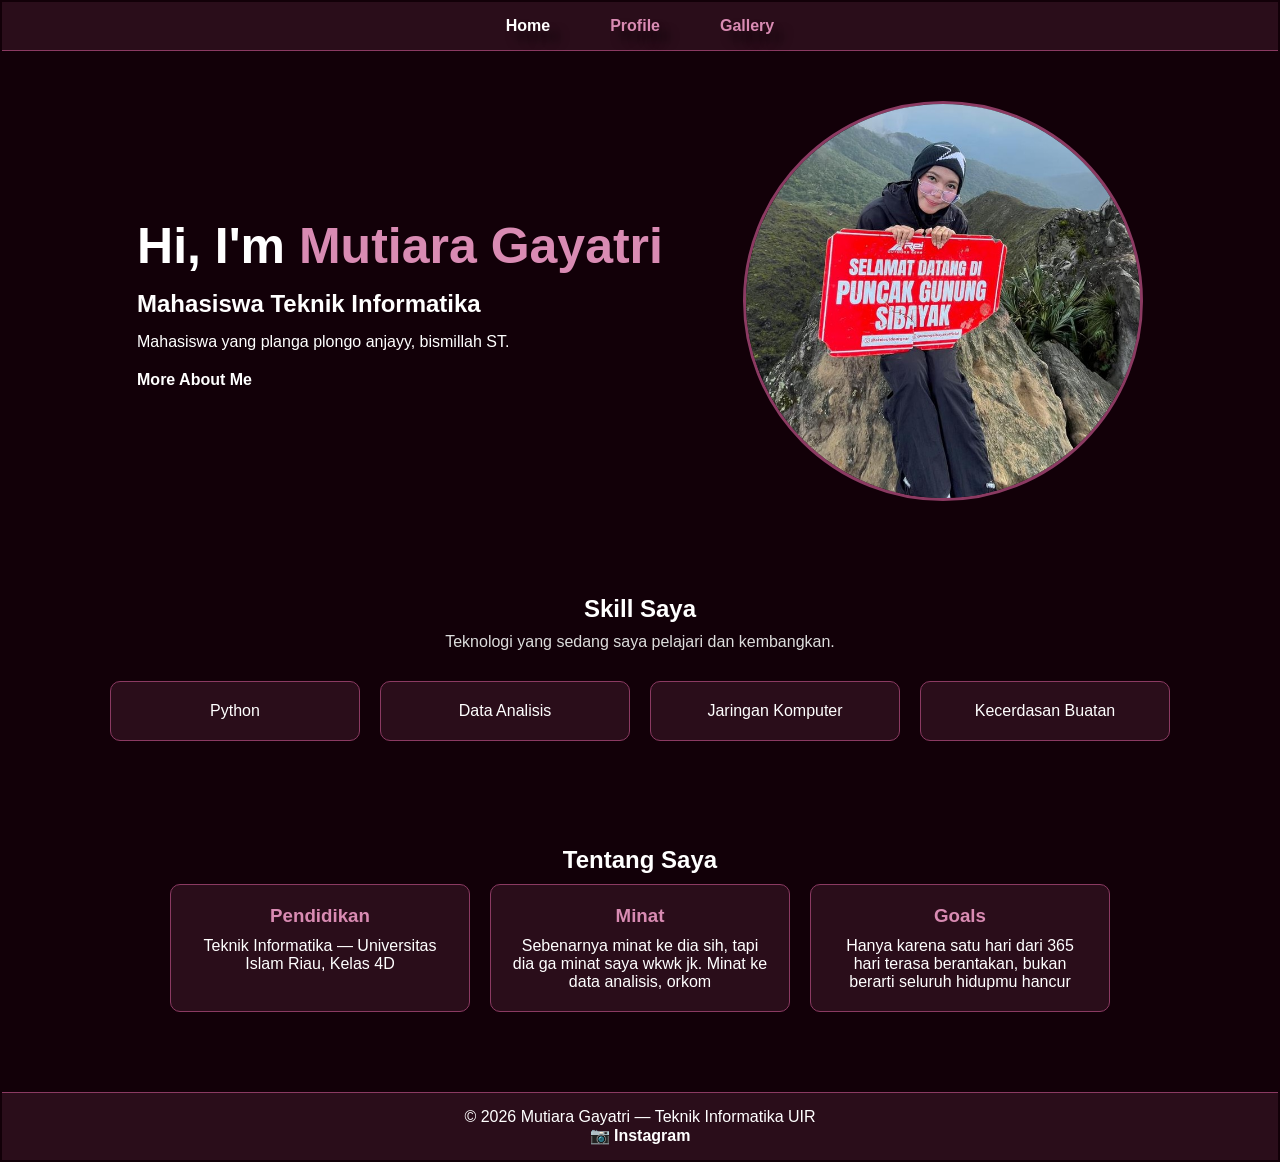
<file: index.html>
<!DOCTYPE html>
<html lang="id">

<head>
    <meta charset="UTF-8">
    <meta name="viewport" content="width=device-width, initial-scale=1.0">
    <title>Portofolio — Mutiara Gayatri</title>
    <link rel="stylesheet" href="index.css">
</head>

<body>

    <nav>
        <ul>
            <li><a href="index.html" class="active">Home</a></li>
            <li><a href="profile.html">Profile</a></li>
            <li><a href="gallery.html">Gallery</a></li>
        </ul>
    </nav>

    <div class="hero">
        <div class="hero-left">
            <h1>Hi, I'm <span>Mutiara Gayatri</span></h1>
            <h2>Mahasiswa Teknik Informatika</h2>
            <p>Mahasiswa yang planga plongo anjayy, bismillah ST.</p>
            <div class="btn-row">
                <a href="gallery.html" class="btn">More About Me</a>
            </div>
        </div>
        <div class="hero-right">
            <div class="avatar-ring">
                <div class="inner">
                    <img style="border-radius: 50%;" src="sibayakpride.jpeg" alt="Mutiara Gayatri" width="400"
                        height="400">
                </div>
            </div>
        </div>
    </div>

    <div class="section">
        <center>
            <h2 class="sec-title">Skill Saya</h2>
            <p class="sec-sub">Teknologi yang sedang saya pelajari dan kembangkan.</p>
            <p style="margin-top: 25px;"></p>
            <div class="skill-grid">
                <div class="skill-card">
                    <div class="sk-name">Python</div>
                </div>
                <div class="skill-card">
                    <div class="sk-name">Data Analisis</div>
                </div>
                <div class="skill-card">
                    <div class="sk-name">Jaringan Komputer</div>
                </div>
                <div class="skill-card">
                    <div class="sk-name">Kecerdasan Buatan</div>
                </div>
        </center>
    </div>
    </div>

    <div class="section">
        <center>
            <p style="margin-top: 25px;"></p>
            <h2 class="sec-title">Tentang Saya</h2>
            <div class="card-grid">
                <div class="card">
                    <h3>Pendidikan</h3>
                    <p>Teknik Informatika — Universitas Islam Riau, Kelas 4D</p>
                </div>
                <div class="card">
                    <h3>Minat</h3>
                    <p>Sebenarnya minat ke dia sih, tapi dia ga minat saya wkwk jk. Minat ke data analisis, orkom</p>
                </div>
                <div class="card">
                    <h3>Goals</h3>
                    <p>Hanya karena satu hari dari 365 hari terasa berantakan, bukan berarti seluruh hidupmu hancur</p>
                </div>
        </center>
    </div>
    </div>

    <footer>
        <p>&copy; 2026 <span>Mutiara Gayatri</span> &mdash; Teknik Informatika UIR</p>
        <a href="https://www.instagram.com/araxzp_?igsh=MWljaXo0bGhtbm1odg%3D%3D&utm_source=qr" target="_blank"
            class="btn">
            📷 Instagram
        </a>
    </footer>

</body>

</html>
</file>
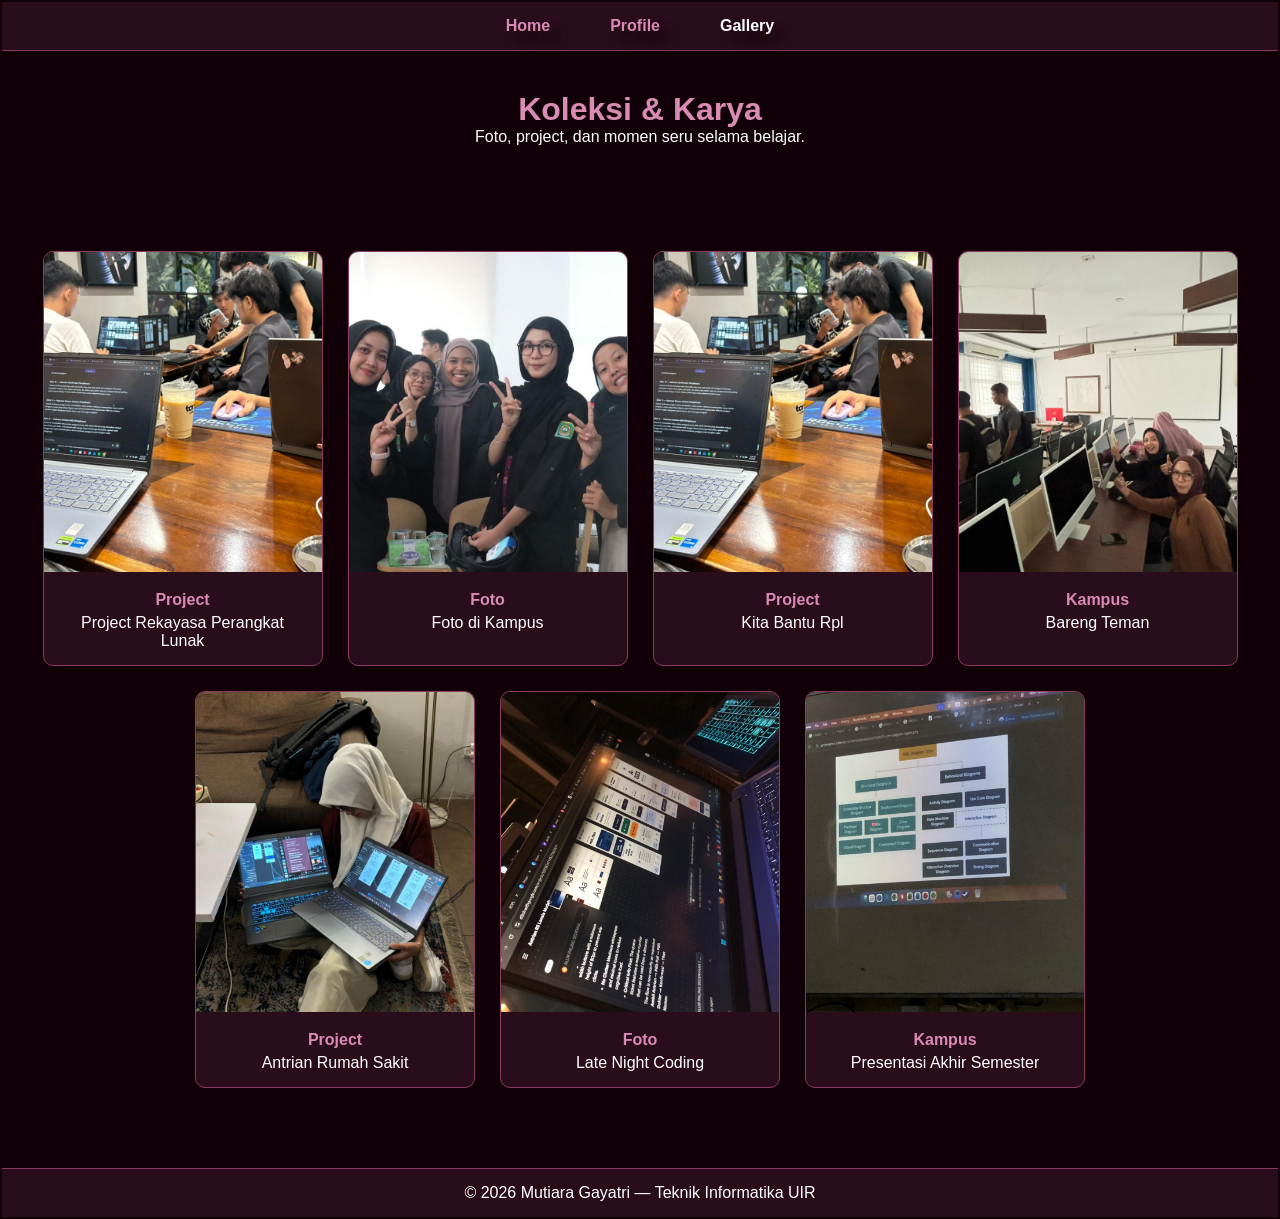
<file: gallery.html>
<!DOCTYPE html>
<html lang="id">

<head>
    <meta charset="UTF-8">
    <meta name="viewport" content="width=device-width, initial-scale=1.0">
    <title>Gallery — Mutiara Gayatri</title>
    <link rel="stylesheet" href="index.css">
</head>

<body>

    <nav>
        <ul>
            <li><a href="index.html">Home</a></li>
            <li><a href="profile.html">Profile</a></li>
            <li><a href="gallery.html" class="active">Gallery</a></li>
        </ul>
    </nav>

    <center>
        <div class="page-hero">
            <h1>Koleksi &amp; Karya</h1>
            <p>Foto, project, dan momen seru selama belajar.</p>
        </div>
        <p style="margin-top: 25px;"></p>
    </center>

    <div class="section">
        <div class="gallery-wrap">
            <div class="gallery-grid" id="grid">

                <div class="gal-item" data-cat="project">
                    <div class="tile">
                        <img src="tanama kebandai.jpeg" alt="Project Rekayasa Perangkat Lunak" width="300" height="500">
                    </div>
                    <div class="cap-row">
                        <span class="cap-cat">Project</span>
                        <span class="cap">Project Rekayasa Perangkat Lunak</span>
                    </div>
                </div>

                <div class="gal-item" data-cat="foto">
                    <div class="tile">
                        <img src="ldok.jpeg" alt="Foto Kampus UIR" width="300" height="500">
                    </div>
                    <div class=" cap-row">
                        <span class="cap-cat">Foto</span>
                        <span class="cap">Foto di Kampus</span>
                    </div>
                </div>

                <div class="gal-item" data-cat="project">
                    <div class="tile">
                        <img src="tanama kebandai.jpeg" alt="Kita Bantu Rpl" width="300" height="500">
                    </div>
                    <div class=" cap-row">
                        <span class="cap-cat">Project</span>
                        <span class="cap">Kita Bantu Rpl</span>
                    </div>
                </div>

                <div class="gal-item" data-cat="kampus">
                    <div class="tile">
                        <img src="apel.jpeg" alt="Kegiatan Kuliah" width="300" height="500">
                    </div>
                    <div class=" cap-row">
                        <span class="cap-cat">Kampus</span>
                        <span class="cap">Bareng Teman</span>
                    </div>
                </div>

                <div class="gal-item" data-cat="project">
                    <div class="tile">
                        <img src="atlas kebantai.jpeg" alt="Antrian Rumah Sakit App" width="300" height="500">
                    </div>
                    <div class=" cap-row">
                        <span class="cap-cat">Project</span>
                        <span class="cap">Antrian Rumah Sakit</span>
                    </div>
                </div>

                <div class="gal-item" data-cat="foto">
                    <div class="tile">
                        <img src="saju kebantai.jpeg" alt="Coding Time" width="300" height="500">
                    </div>
                    <div class=" cap-row">
                        <span class="cap-cat">Foto</span>
                        <span class="cap">Late Night Coding</span>
                    </div>
                </div>

                <div class="gal-item" data-cat="kampus">
                    <div class="tile">
                        <img src="rpl.jpeg" alt="Presentasi" width="300" height="500">
                    </div>
                    <div class=" cap-row">
                        <span class="cap-cat">Kampus</span>
                        <span class="cap">Presentasi Akhir Semester</span>
                    </div>
                </div>

            </div>
        </div>
    </div>

    <footer>
        <p>&copy; 2026 <span>Mutiara Gayatri</span> &mdash; Teknik Informatika UIR</p>
    </footer>
</body>

</html>
</file>
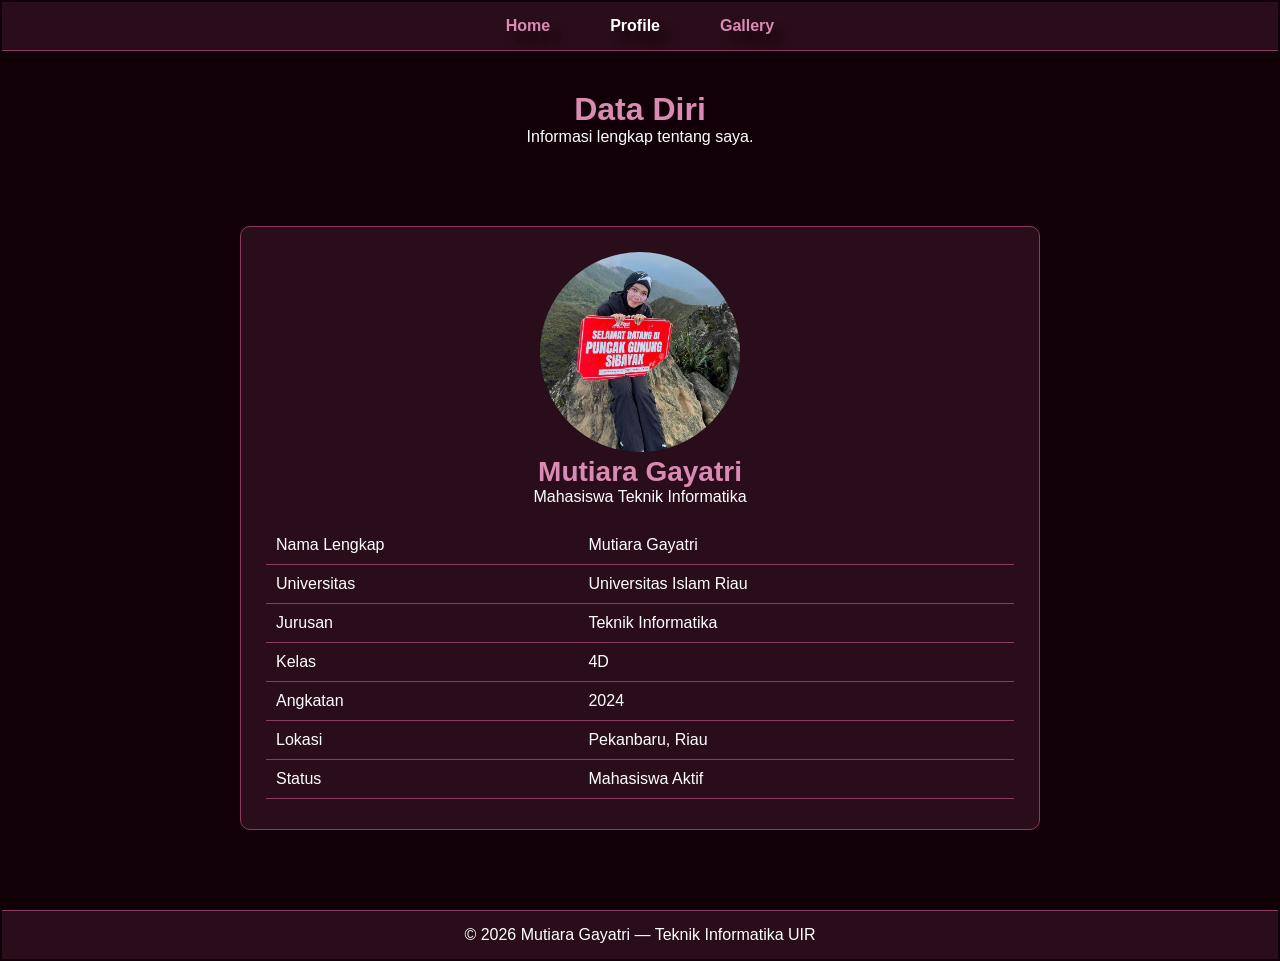
<file: profile.html>
<!DOCTYPE html>
<html lang="id">

<head>
    <meta charset="UTF-8">
    <meta name="viewport" content="width=device-width, initial-scale=1.0">
    <title>Profile — Mutiara Gayatri</title>
    <link rel="stylesheet" href="index.css">
</head>

<body>

    <nav>
        <ul>
            <li><a href="index.html">Home</a></li>
            <li><a href="profile.html" class="active">Profile</a></li>
            <li><a href="gallery.html">Gallery</a></li>
        </ul>
    </nav>


    <div class="page-hero">
        <center>
            <h1>Data Diri</h1>
            <p>Informasi lengkap tentang saya.</p>
        </center>
    </div>
    <center>
        <div class="section">
            <div class="profile-wrap">
                <div>
                    <div class="photo">
                        <img style="border-radius: 50%;" src="sibayakpride.jpeg" alt="Mutiara Gayatri" width="200"
                            height="200">
                    </div>
                </div>
                <div>
                    <p class="profile-name">Mutiara Gayatri</p>
                    <p class="profile-role">Mahasiswa Teknik Informatika</p>
                    <table class="detail-table">
                        <tr>
                            <td>Nama Lengkap</td>
                            <td>Mutiara Gayatri</td>
                        </tr>
                        <tr>
                            <td>Universitas</td>
                            <td>Universitas Islam Riau</td>
                        </tr>
                        <tr>
                            <td>Jurusan</td>
                            <td>Teknik Informatika</td>
                        </tr>
                        <tr>
                            <td>Kelas</td>
                            <td>4D</td>
                        </tr>
                        <tr>
                            <td>Angkatan</td>
                            <td>2024</td>
                        </tr>
                        <tr>
                            <td>Lokasi</td>
                            <td>Pekanbaru, Riau</td>
                        </tr>
                        <tr>
                            <td>Status</td>
                            <td>Mahasiswa Aktif</td>
                        </tr>

                    </table>
                    <div style="margin-top:5px;">
    </center>
    </div>
    </div>
    </div>
    </div>

    <footer>
        <p>&copy; 2026 <span>Mutiara Gayatri</span> &mdash; Teknik Informatika UIR</p>
    </footer>

</body>

</html>
</file>
<file: index.css>
*,
body {
    color: white;
}

*,
html {
    margin: 1px;
    padding: 1px;
}

header {
    background-color: rgb(0, 0, 0);
    text-shadow: 10px 10px 10px rgba(0, 0, 0, 0.568);
    display: flex;
    justify-content: center;
    align-items: center;
    gap: 30px;
}

ul {
    display: flex;
    justify-content: center;
    align-items: center;
    gap: 30px;
}

ul li {
    list-style-type: none;
}

ul li a {
    text-decoration: none;
    text-shadow: 10px 10px 10px rgba(0, 0, 0, 0.568);
    color: rgb(255, 255, 255);
}



/* Reset */
* {
    margin: 0;
    padding: 0;
    box-sizing: border-box;
    font-family: Arial, sans-serif;
}

body {
    background-color: #120008;
    color: white;
}

/* Navbar */
nav {
    background-color: #2A0D1A;
    padding: 15px;
    border-bottom: 1px solid #8B3A62;
}

nav ul {
    list-style: none;
    text-align: center;
}

nav ul li {
    display: inline-block;
    margin: 0 15px;
}

nav ul li a {
    text-decoration: none;
    color: #D98BB3;
    font-weight: bold;
    transition: 0.3s;
}

nav ul li a:hover,
nav ul li a.active {
    color: white;
}

/* Hero */
.hero {
    display: flex;
    justify-content: center;
    align-items: center;
    gap: 80px;
    padding: 50px;
    flex-wrap: wrap;
}

.hero-left h1 {
    font-size: 50px;
    margin-bottom: 15px;
}

.hero-left h1 span {
    color: #D98BB3;
}

.hero-left h2 {
    margin-bottom: 15px;
}

.hero-left p {
    margin-bottom: 20px;
}

.btn {
    text-decoration: none;
    color: white;
    font-weight: bold;
}

.avatar-ring img {
    border-radius: 50%;
    border: 3px solid #8B3A62;
}

/* Section */
.section {
    padding: 40px 20px;
}

.sec-title {
    color: white;
    margin-bottom: 10px;
}

.sec-sub {
    color: #ddd;
    margin-bottom: 30px;
}

/* Skill */
.skill-grid {
    display: flex;
    justify-content: center;
    flex-wrap: wrap;
    gap: 20px;
}

.skill-card {
    width: 250px;
    background-color: #2A0D1A;
    border: 1px solid #8B3A62;
    padding: 20px;
    border-radius: 10px;
    text-align: center;
}

/* Card */
.card-grid {
    display: flex;
    justify-content: center;
    flex-wrap: wrap;
    gap: 20px;
}

.card {
    width: 300px;
    background-color: #2A0D1A;
    border: 1px solid #8B3A62;
    padding: 20px;
    border-radius: 10px;
}

.card h3 {
    color: #D98BB3;
    margin-bottom: 10px;
}

/* Profile */
.profile-wrap {
    background-color: #2A0D1A;
    border: 1px solid #8B3A62;
    border-radius: 10px;
    padding: 25px;
    max-width: 800px;
}

.profile-name {
    font-size: 28px;
    font-weight: bold;
    color: #D98BB3;
}

.profile-role {
    margin-bottom: 20px;
}

.detail-table {
    width: 100%;
    border-collapse: collapse;
}

.detail-table td {
    border-bottom: 1px solid #8B3A62;
    padding: 10px;
}

/* Page Hero */
.page-hero {
    text-align: center;
    padding: 40px 20px;
}

.page-hero h1 {
    color: #D98BB3;
}

/* Gallery */
.gallery-grid {
    display: flex;
    flex-wrap: wrap;
    justify-content: center;
    gap: 25px;
}

.gal-item {
    width: 280px;
    background-color: #2A0D1A;
    border: 1px solid #8B3A62;
    border-radius: 10px;
    overflow: hidden;
}

.gal-item img {
    width: 100%;
    height: 320px;
    object-fit: cover;
}

.cap-row {
    padding: 15px;
    text-align: center;
}

.cap-cat {
    color: #D98BB3;
    font-weight: bold;
    display: block;
    margin-bottom: 5px;
}

.cap {
    display: block;
}

/* Footer */
footer {
    margin-top: 40px;
    background-color: #2A0D1A;
    border-top: 1px solid #8B3A62;
    text-align: center;
    padding: 15px;
}

/* Responsive */
@media (max-width: 768px) {
    .hero {
        flex-direction: column;
        text-align: center;
    }

    .hero-left h1 {
        font-size: 35px;
    }

    .avatar-ring img {
        width: 280px;
        height: 280px;
    }
}
</file>
